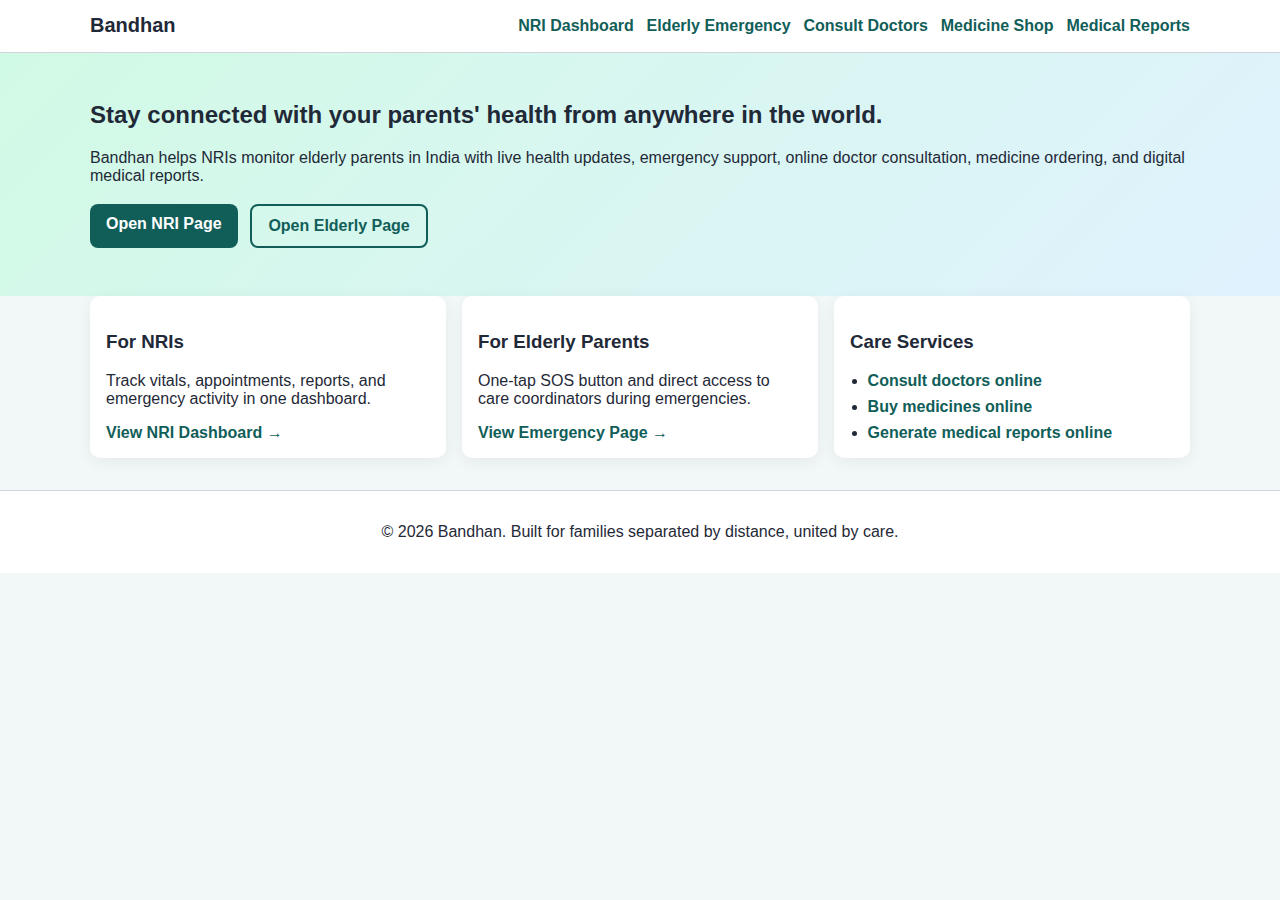
<file: index.html>
<!DOCTYPE html>
<html lang="en">
<head>
    <meta charset="UTF-8">
    <meta name="viewport" content="width=device-width, initial-scale=1.0">
    <title>Bandhan | Care Across Borders</title>
    <link rel="stylesheet" href="styles.css">
</head>
<body>
    <header class="site-header">
        <div class="container nav-wrap">
            <h1 class="brand">Bandhan</h1>
            <nav>
                <a href="nri-dashboard.html">NRI Dashboard</a>
                <a href="elderly-emergency.html">Elderly Emergency</a>
                <a href="doctor-consultation.html">Consult Doctors</a>
                <a href="medicine-shop.html">Medicine Shop</a>
                <a href="medical-reports.html">Medical Reports</a>
            </nav>
        </div>
    </header>

    <main>
        <section class="hero">
            <div class="container">
                <h2>Stay connected with your parents' health from anywhere in the world.</h2>
                <p>Bandhan helps NRIs monitor elderly parents in India with live health updates, emergency support, online doctor consultation, medicine ordering, and digital medical reports.</p>
                <div class="hero-actions">
                    <a class="btn" href="nri-dashboard.html">Open NRI Page</a>
                    <a class="btn btn-outline" href="elderly-emergency.html">Open Elderly Page</a>
                </div>
            </div>
        </section>

        <section class="container section-grid">
            <article class="card">
                <h3>For NRIs</h3>
                <p>Track vitals, appointments, reports, and emergency activity in one dashboard.</p>
                <a class="text-link" href="nri-dashboard.html">View NRI Dashboard →</a>
            </article>
            <article class="card">
                <h3>For Elderly Parents</h3>
                <p>One-tap SOS button and direct access to care coordinators during emergencies.</p>
                <a class="text-link" href="elderly-emergency.html">View Emergency Page →</a>
            </article>
            <article class="card">
                <h3>Care Services</h3>
                <ul>
                    <li><a class="text-link" href="doctor-consultation.html">Consult doctors online</a></li>
                    <li><a class="text-link" href="medicine-shop.html">Buy medicines online</a></li>
                    <li><a class="text-link" href="medical-reports.html">Generate medical reports online</a></li>
                </ul>
            </article>
        </section>
    </main>

    <footer class="site-footer">
        <p>© 2026 Bandhan. Built for families separated by distance, united by care.</p>
    </footer>
</body>
</html>
</file>
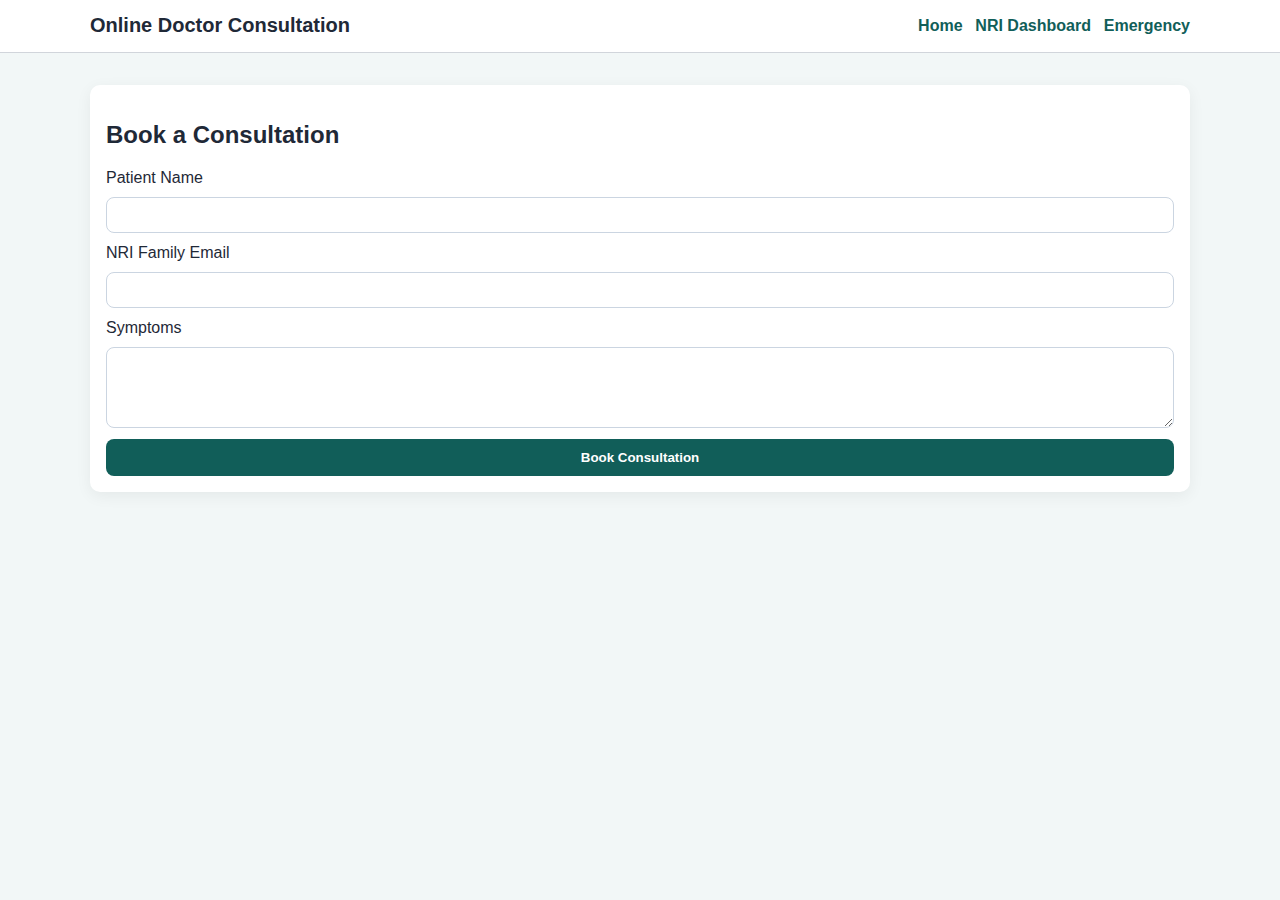
<file: doctor-consultation.html>
<!DOCTYPE html>
<html lang="en">
<head>
    <meta charset="UTF-8">
    <meta name="viewport" content="width=device-width, initial-scale=1.0">
    <title>Bandhan | Online Doctor Consultation</title>
    <link rel="stylesheet" href="styles.css">
</head>
<body>
    <header class="site-header">
        <div class="container nav-wrap">
            <h1 class="brand">Online Doctor Consultation</h1>
            <nav>
                <a href="index.html">Home</a>
                <a href="nri-dashboard.html">NRI Dashboard</a>
                <a href="elderly-emergency.html">Emergency</a>
            </nav>
        </div>
    </header>

    <main class="container page-main">
        <section class="card form-card">
            <h2>Book a Consultation</h2>
            <form class="app-form">
                <label for="name">Patient Name</label>
                <input type="text" id="name" required>

                <label for="email">NRI Family Email</label>
                <input type="email" id="email" required>

                <label for="symptoms">Symptoms</label>
                <textarea id="symptoms" rows="4" required></textarea>

                <button type="submit" class="btn">Book Consultation</button>
            </form>
        </section>
    </main>
</body>
</html>
</file>
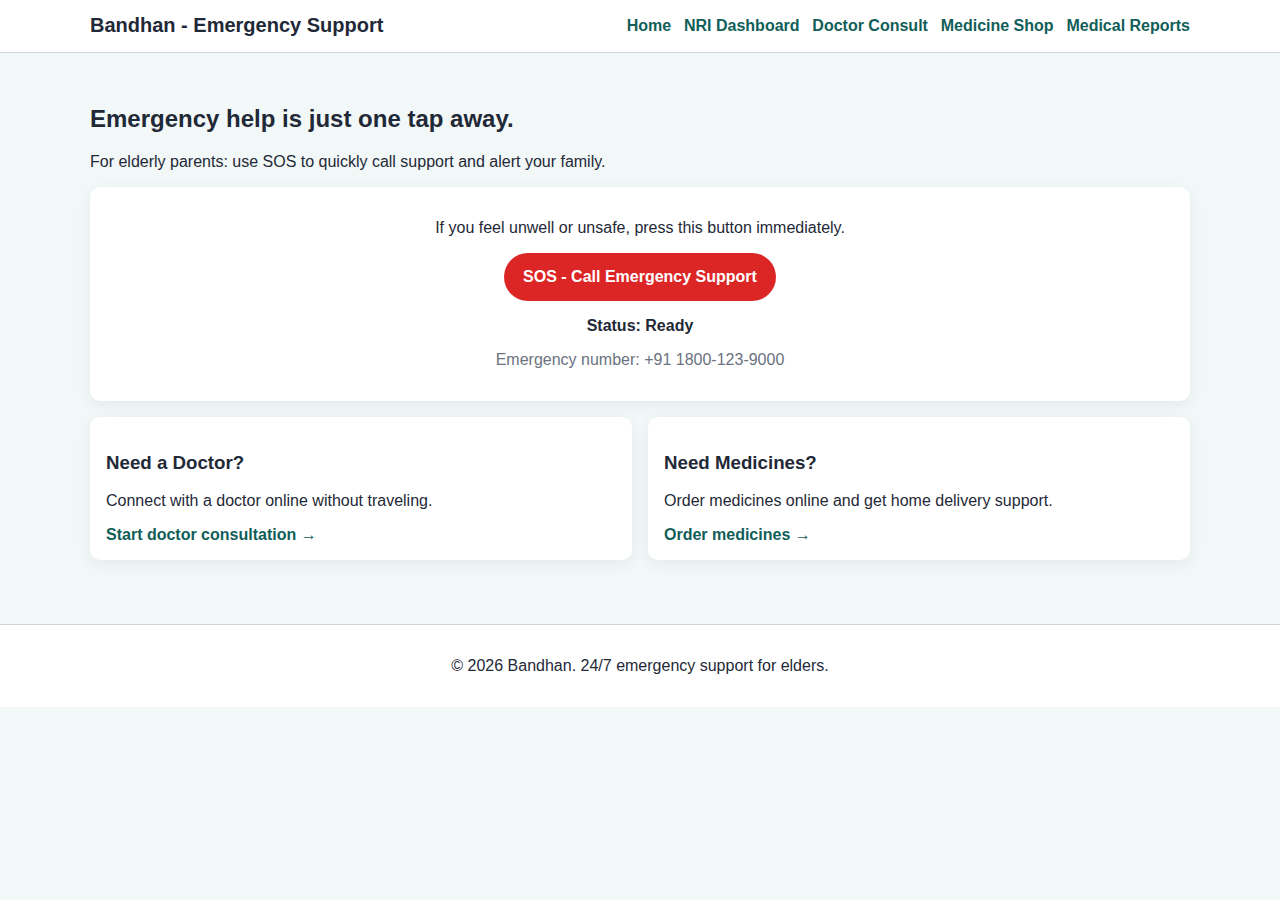
<file: elderly-emergency.html>
<!DOCTYPE html>
<html lang="en">
<head>
    <meta charset="UTF-8">
    <meta name="viewport" content="width=device-width, initial-scale=1.0">
    <title>Bandhan | Elderly Emergency Support</title>
    <link rel="stylesheet" href="styles.css">
</head>
<body>
    <header class="site-header">
        <div class="container nav-wrap">
            <h1 class="brand">Bandhan - Emergency Support</h1>
            <nav>
                <a href="index.html">Home</a>
                <a href="nri-dashboard.html">NRI Dashboard</a>
                <a href="doctor-consultation.html">Doctor Consult</a>
                <a href="medicine-shop.html">Medicine Shop</a>
                <a href="medical-reports.html">Medical Reports</a>
            </nav>
        </div>
    </header>

    <main class="container page-main">
        <section class="page-title">
            <h2>Emergency help is just one tap away.</h2>
            <p>For elderly parents: use SOS to quickly call support and alert your family.</p>
        </section>

        <section class="card emergency-panel">
            <p class="emergency-text">If you feel unwell or unsafe, press this button immediately.</p>
            <button class="sos-button" onclick="makeEmergencyCall()">SOS - Call Emergency Support</button>
            <p id="emergency-status" class="status-text" aria-live="polite">Status: Ready</p>
            <p class="muted">Emergency number: +91 1800-123-9000</p>
        </section>

        <section class="section-grid">
            <article class="card">
                <h3>Need a Doctor?</h3>
                <p>Connect with a doctor online without traveling.</p>
                <a class="text-link" href="doctor-consultation.html">Start doctor consultation →</a>
            </article>
            <article class="card">
                <h3>Need Medicines?</h3>
                <p>Order medicines online and get home delivery support.</p>
                <a class="text-link" href="medicine-shop.html">Order medicines →</a>
            </article>
        </section>
    </main>

    <footer class="site-footer">
        <p>© 2026 Bandhan. 24/7 emergency support for elders.</p>
    </footer>

    <script src="script.js"></script>
</body>
</html>
</file>
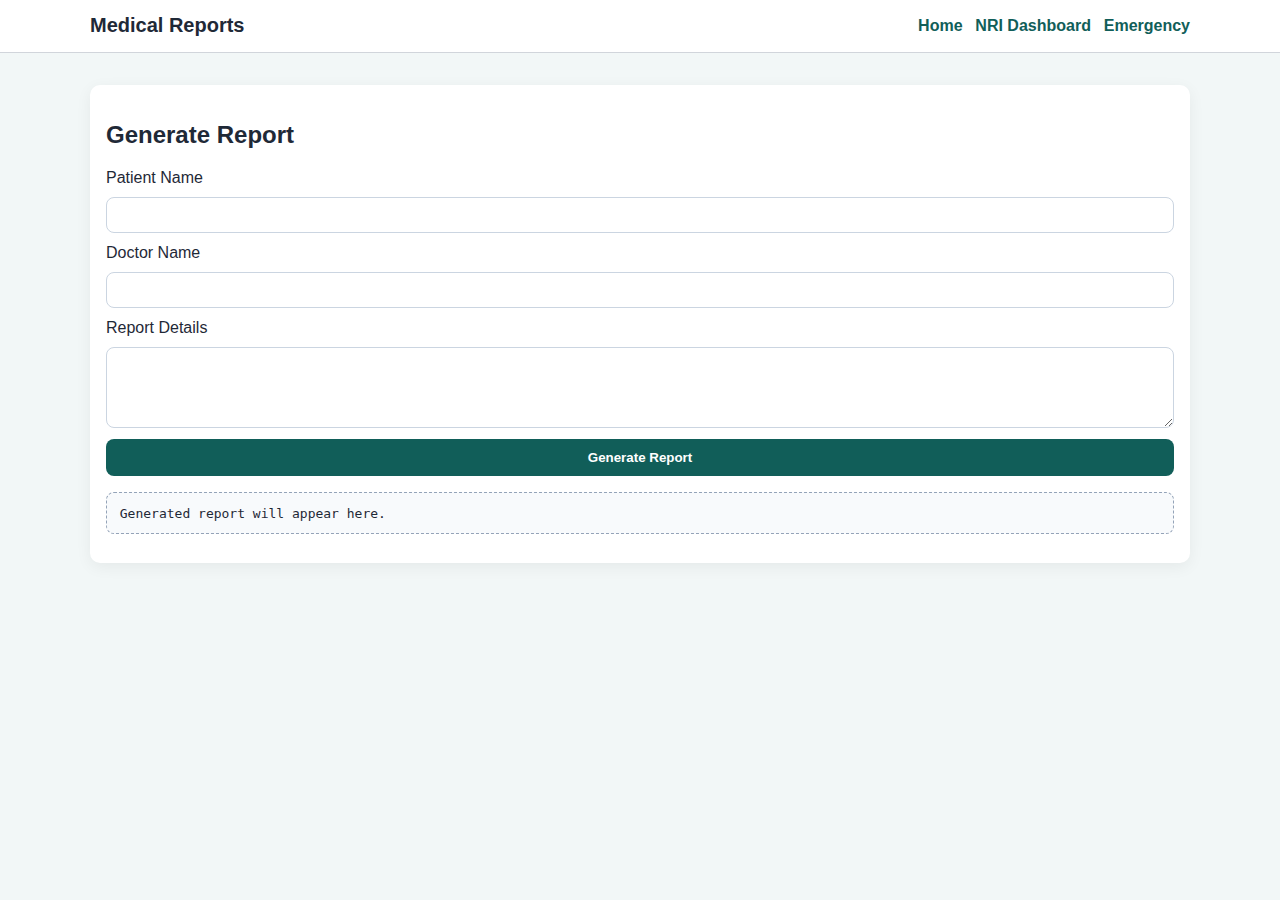
<file: medical-reports.html>
<!DOCTYPE html>
<html lang="en">
<head>
    <meta charset="UTF-8">
    <meta name="viewport" content="width=device-width, initial-scale=1.0">
    <title>Bandhan | Medical Reports</title>
    <link rel="stylesheet" href="styles.css">
</head>
<body>
    <header class="site-header">
        <div class="container nav-wrap">
            <h1 class="brand">Medical Reports</h1>
            <nav>
                <a href="index.html">Home</a>
                <a href="nri-dashboard.html">NRI Dashboard</a>
                <a href="elderly-emergency.html">Emergency</a>
            </nav>
        </div>
    </header>

    <main class="container page-main">
        <section class="card form-card">
            <h2>Generate Report</h2>
            <form class="app-form" id="report-form">
                <label for="patient-name">Patient Name</label>
                <input type="text" id="patient-name" required>

                <label for="doctor-name">Doctor Name</label>
                <input type="text" id="doctor-name" required>

                <label for="report-details">Report Details</label>
                <textarea id="report-details" rows="4" required></textarea>

                <button type="submit" class="btn">Generate Report</button>
            </form>
            <pre id="report-preview" class="report-preview">Generated report will appear here.</pre>
        </section>
    </main>

    <script src="script.js"></script>
</body>
</html>
</file>
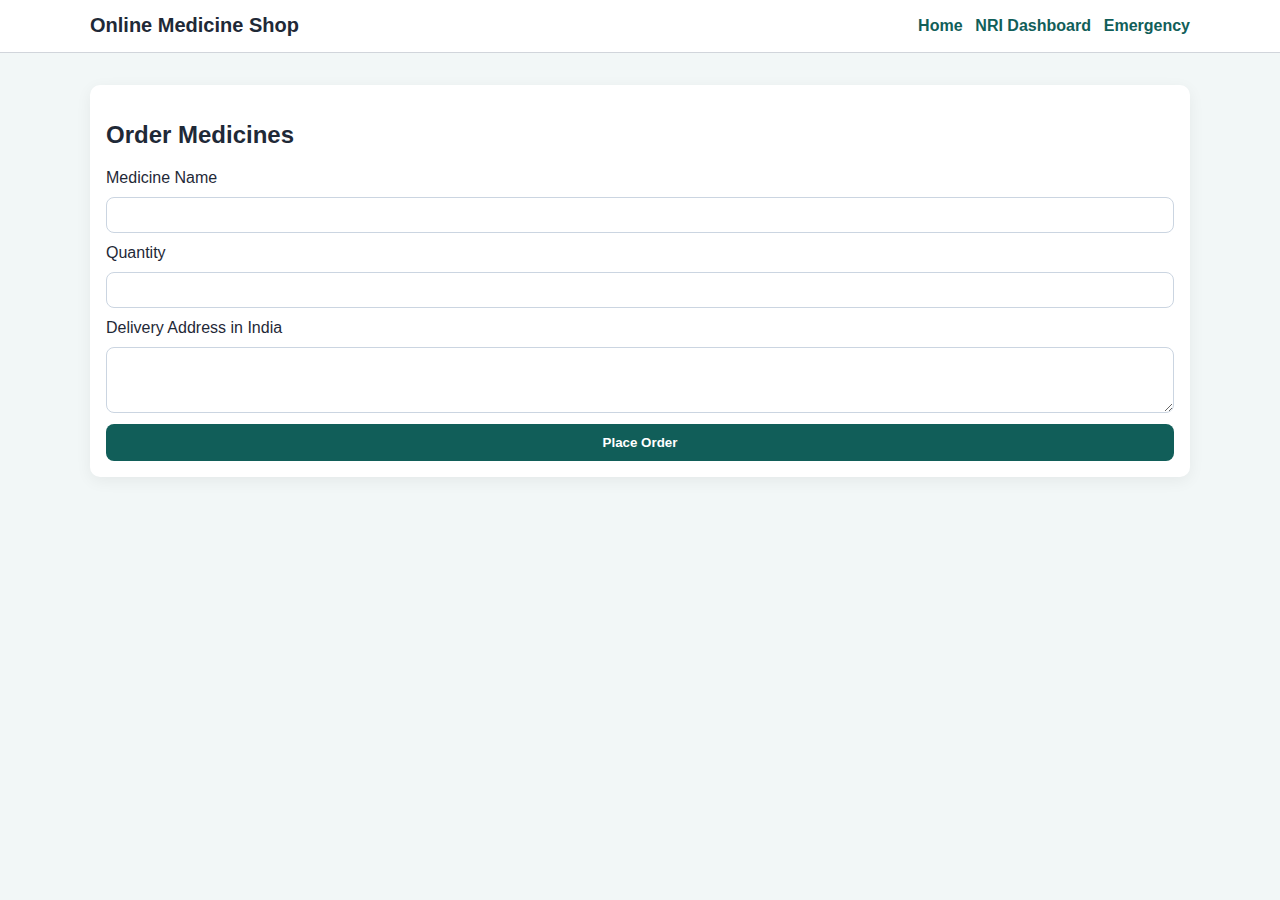
<file: medicine-shop.html>
<!DOCTYPE html>
<html lang="en">
<head>
    <meta charset="UTF-8">
    <meta name="viewport" content="width=device-width, initial-scale=1.0">
    <title>Bandhan | Online Medicine Shop</title>
    <link rel="stylesheet" href="styles.css">
</head>
<body>
    <header class="site-header">
        <div class="container nav-wrap">
            <h1 class="brand">Online Medicine Shop</h1>
            <nav>
                <a href="index.html">Home</a>
                <a href="nri-dashboard.html">NRI Dashboard</a>
                <a href="elderly-emergency.html">Emergency</a>
            </nav>
        </div>
    </header>

    <main class="container page-main">
        <section class="card form-card">
            <h2>Order Medicines</h2>
            <form class="app-form">
                <label for="medicine-name">Medicine Name</label>
                <input type="text" id="medicine-name" required>

                <label for="quantity">Quantity</label>
                <input type="number" id="quantity" min="1" required>

                <label for="address">Delivery Address in India</label>
                <textarea id="address" rows="3" required></textarea>

                <button type="submit" class="btn">Place Order</button>
            </form>
        </section>
    </main>
</body>
</html>
</file>
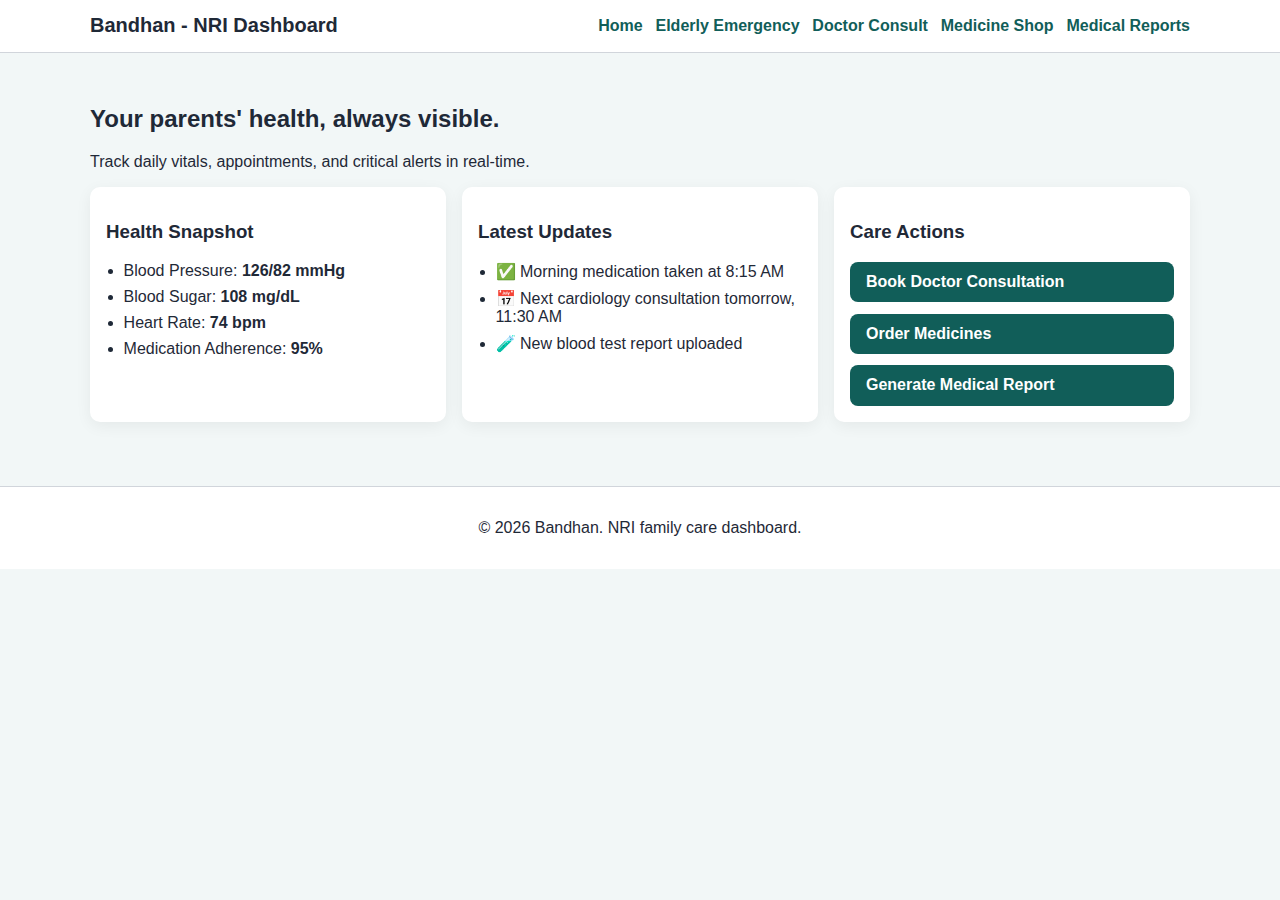
<file: nri-dashboard.html>
<!DOCTYPE html>
<html lang="en">
<head>
    <meta charset="UTF-8">
    <meta name="viewport" content="width=device-width, initial-scale=1.0">
    <title>Bandhan | NRI Dashboard</title>
    <link rel="stylesheet" href="styles.css">
</head>
<body>
    <header class="site-header">
        <div class="container nav-wrap">
            <h1 class="brand">Bandhan - NRI Dashboard</h1>
            <nav>
                <a href="index.html">Home</a>
                <a href="elderly-emergency.html">Elderly Emergency</a>
                <a href="doctor-consultation.html">Doctor Consult</a>
                <a href="medicine-shop.html">Medicine Shop</a>
                <a href="medical-reports.html">Medical Reports</a>
            </nav>
        </div>
    </header>

    <main class="container page-main">
        <section class="page-title">
            <h2>Your parents' health, always visible.</h2>
            <p>Track daily vitals, appointments, and critical alerts in real-time.</p>
        </section>

        <section class="section-grid">
            <article class="card metric-card">
                <h3>Health Snapshot</h3>
                <ul>
                    <li>Blood Pressure: <strong>126/82 mmHg</strong></li>
                    <li>Blood Sugar: <strong>108 mg/dL</strong></li>
                    <li>Heart Rate: <strong>74 bpm</strong></li>
                    <li>Medication Adherence: <strong>95%</strong></li>
                </ul>
            </article>

            <article class="card">
                <h3>Latest Updates</h3>
                <ul>
                    <li>✅ Morning medication taken at 8:15 AM</li>
                    <li>📅 Next cardiology consultation tomorrow, 11:30 AM</li>
                    <li>🧪 New blood test report uploaded</li>
                </ul>
            </article>

            <article class="card">
                <h3>Care Actions</h3>
                <div class="stack-actions">
                    <a class="btn" href="doctor-consultation.html">Book Doctor Consultation</a>
                    <a class="btn" href="medicine-shop.html">Order Medicines</a>
                    <a class="btn" href="medical-reports.html">Generate Medical Report</a>
                </div>
            </article>
        </section>
    </main>

    <footer class="site-footer">
        <p>© 2026 Bandhan. NRI family care dashboard.</p>
    </footer>
</body>
</html>
</file>
<file: styles.css>
:root {
    --primary: #115e59;
    --primary-dark: #0f4d49;
    --bg: #f2f7f7;
    --text: #1f2937;
    --white: #ffffff;
    --danger: #dc2626;
}

* {
    box-sizing: border-box;
}

body {
    margin: 0;
    font-family: Arial, sans-serif;
    background: var(--bg);
    color: var(--text);
}

.container {
    width: min(1100px, 92%);
    margin: 0 auto;
}

.site-header {
    background: var(--white);
    border-bottom: 1px solid #d1d5db;
    position: sticky;
    top: 0;
}

.nav-wrap {
    display: flex;
    justify-content: space-between;
    align-items: center;
    gap: 1rem;
    padding: 0.9rem 0;
}

.brand {
    font-size: 1.25rem;
    margin: 0;
}

nav {
    display: flex;
    flex-wrap: wrap;
    gap: 0.8rem;
}

nav a {
    text-decoration: none;
    color: var(--primary);
    font-weight: 600;
}

.hero {
    background: linear-gradient(135deg, #d1fae5, #e0f2fe);
    padding: 3rem 0;
}

.hero h2 {
    margin-top: 0;
}

.hero-actions {
    margin-top: 1.2rem;
    display: flex;
    gap: 0.8rem;
}

.page-main {
    padding: 2rem 0;
}

.page-title {
    margin-bottom: 1rem;
}

.section-grid {
    display: grid;
    grid-template-columns: repeat(auto-fit, minmax(240px, 1fr));
    gap: 1rem;
}

.card {
    background: var(--white);
    border-radius: 10px;
    padding: 1rem;
    box-shadow: 0 4px 16px rgba(0, 0, 0, 0.06);
}

.metric-card ul,
.card ul {
    padding-left: 1.1rem;
    margin: 0;
    display: grid;
    gap: 0.5rem;
}

.stack-actions {
    display: grid;
    gap: 0.7rem;
}

.btn {
    display: inline-block;
    text-decoration: none;
    border: none;
    background: var(--primary);
    color: var(--white);
    font-weight: 600;
    border-radius: 8px;
    padding: 0.7rem 1rem;
    cursor: pointer;
}

.btn:hover {
    background: var(--primary-dark);
}

.btn-outline {
    background: transparent;
    color: var(--primary);
    border: 2px solid var(--primary);
}

.text-link {
    color: var(--primary);
    text-decoration: none;
    font-weight: 600;
}

.app-form {
    display: grid;
    gap: 0.65rem;
}

.app-form input,
.app-form textarea {
    width: 100%;
    padding: 0.6rem;
    border-radius: 8px;
    border: 1px solid #cbd5e1;
}

.emergency-panel {
    text-align: center;
    margin-bottom: 1rem;
}

.sos-button {
    background: var(--danger);
    color: var(--white);
    border: none;
    border-radius: 999px;
    padding: 0.95rem 1.2rem;
    font-size: 1rem;
    font-weight: 700;
    cursor: pointer;
}

.sos-button:hover {
    background: #b91c1c;
}

.status-text {
    font-weight: 700;
}

.muted {
    color: #6b7280;
}

.report-preview {
    margin-top: 1rem;
    white-space: pre-wrap;
    background: #f8fafc;
    border: 1px dashed #94a3b8;
    padding: 0.8rem;
    border-radius: 8px;
}

.site-footer {
    text-align: center;
    background: var(--white);
    border-top: 1px solid #d1d5db;
    padding: 1rem;
    margin-top: 2rem;
}
</file>
